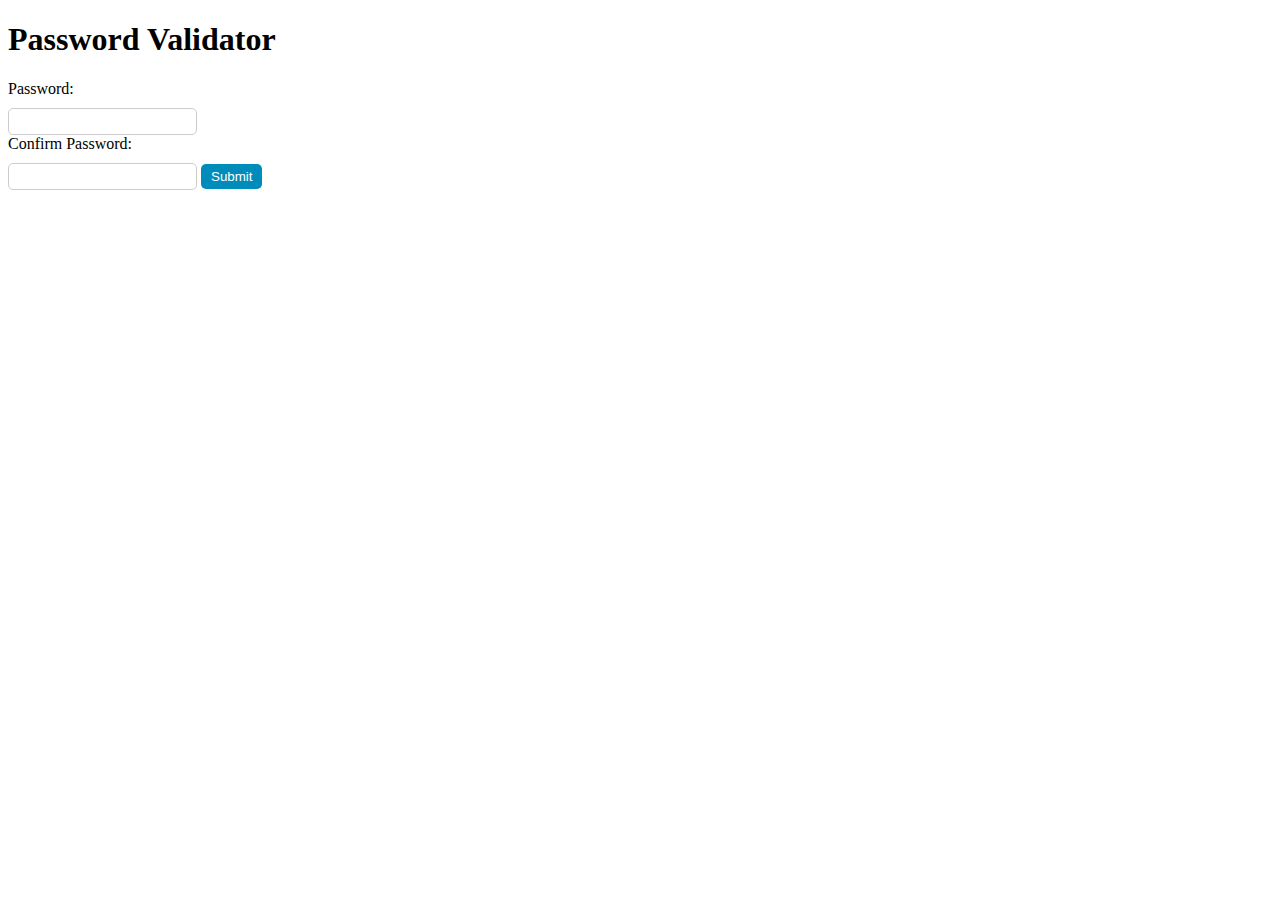
<file: 01 password validator/index.html>
<!DOCTYPE html>
<html lang="en">
<head>
    <meta charset="UTF-8">
    <meta http-equiv="X-UA-Compatible" content="IE=edge">
    <meta name="viewport" content="width=device-width, initial-scale=1.0">
    <link rel="stylesheet" href="./style.css">
    <title>Password validator</title>
</head>
<body>
    <h1>Password Validator</h1>
    <form onsubmit="return validatePasswords()">
        <label for="password">Password:</label>
        <input type="password" id="password" name="password" required>
        <label for="confirm-password">Confirm Password:</label>
        <input type="password" id="confirm-password" name="confirm-password" required>
        <button type="submit">Submit</button>
    </form>
    <div id="message" class="message"></div>

</body>
    <script src="./password_validator.js"></script>
</html>
</file>
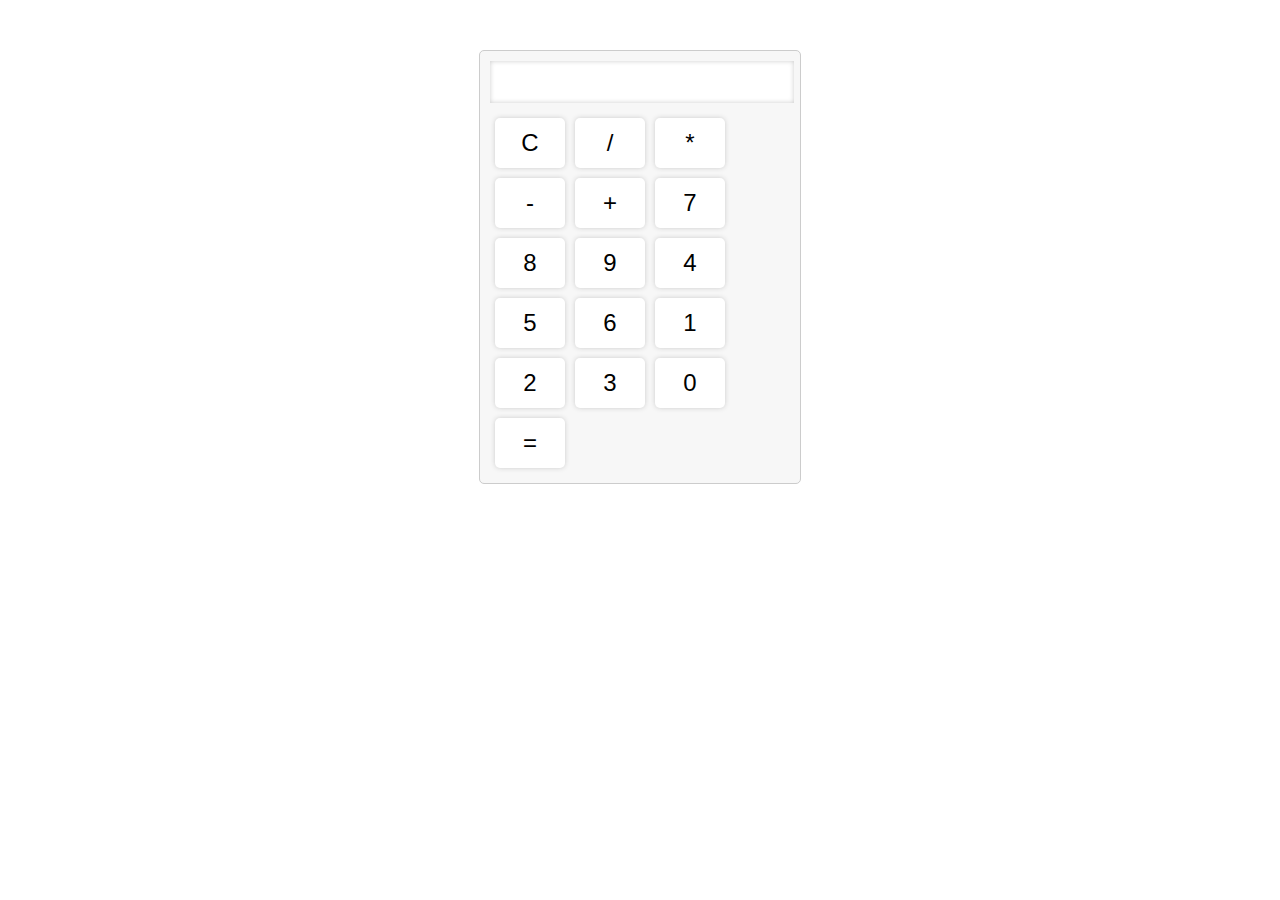
<file: 02 calculator/index.html>
<!DOCTYPE html>
<html lang="en">
<head>
    <meta charset="UTF-8">
    <meta http-equiv="X-UA-Compatible" content="IE=edge">
    <meta name="viewport" content="width=device-width, initial-scale=1.0">
    <title>Calculator</title>
    <link rel="stylesheet" href="style.css">
</head>
<body>
    <div class="calculator">
        <div class="screen">
            <input type="text" id="result" disabled>
        </div>
        <div class="buttons">
            <button onclick="clearResult()">C</button>
            <button onclick="appendValue('/')">/</button>
            <button onclick="appendValue('*')">*</button>
            <button onclick="appendValue('-')">-</button>
            <button onclick="appendValue('+')">+</button>
            <button onclick="appendValue('7')">7</button>
            <button onclick="appendValue('8')">8</button>
            <button onclick="appendValue('9')">9</button>
            <button onclick="appendValue('4')">4</button>
            <button onclick="appendValue('5')">5</button>
            <button onclick="appendValue('6')">6</button>
            <button onclick="appendValue('1')">1</button>
            <button onclick="appendValue('2')">2</button>
            <button onclick="appendValue('3')">3</button>
            <button onclick="appendValue('0')">0</button>
            <button onclick="calculate()">=</button>
        </div>
    </div>

</body>
<script src="./script.js"></script>
</html>
</file>
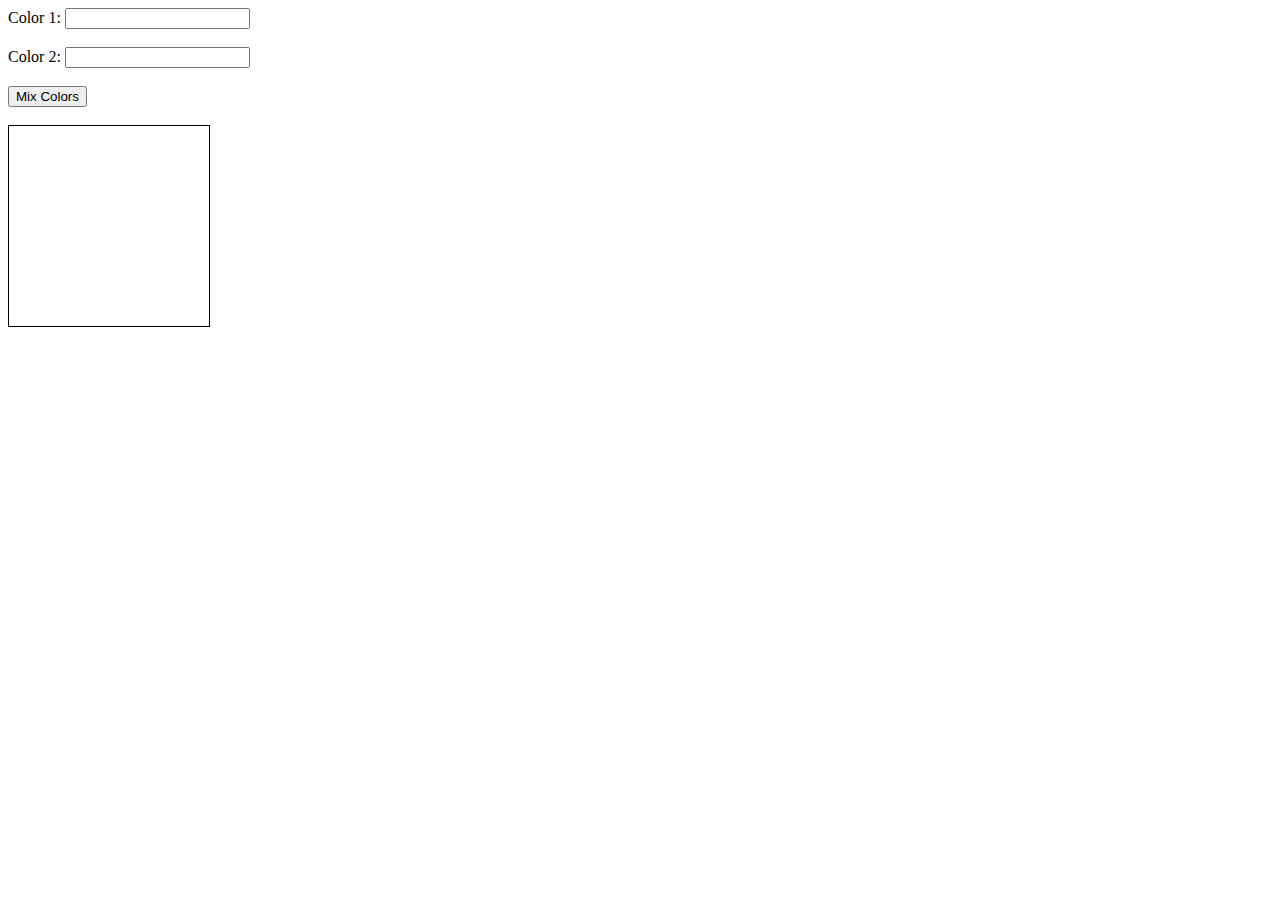
<file: 03 Color Mixer/index.html>
<!DOCTYPE html>
<html lang="en">

<head>
    <meta charset="UTF-8">
    <meta http-equiv="X-UA-Compatible" content="IE=edge">
    <meta name="viewport" content="width=device-width, initial-scale=1.0">
    <title>Color Mixer</title>
    <style>
        #color-mixed {
            width: 200px;
            height: 200px;
            border: 1px solid black;
        }
    </style>

</head>

<body>
    <form>
        <label for="color1">Color 1:</label>
        <input type="text" id="color1" name="color1"><br><br>
        <label for="color2">Color 2:</label>
        <input type="text" id="color2" name="color2"><br><br>
        <button type="button" onclick="mixColors()">Mix Colors</button><br><br>
        <div id="color-mixed"></div>
    </form>
</body>
<script src="./script.js"></script>

</html>
</file>
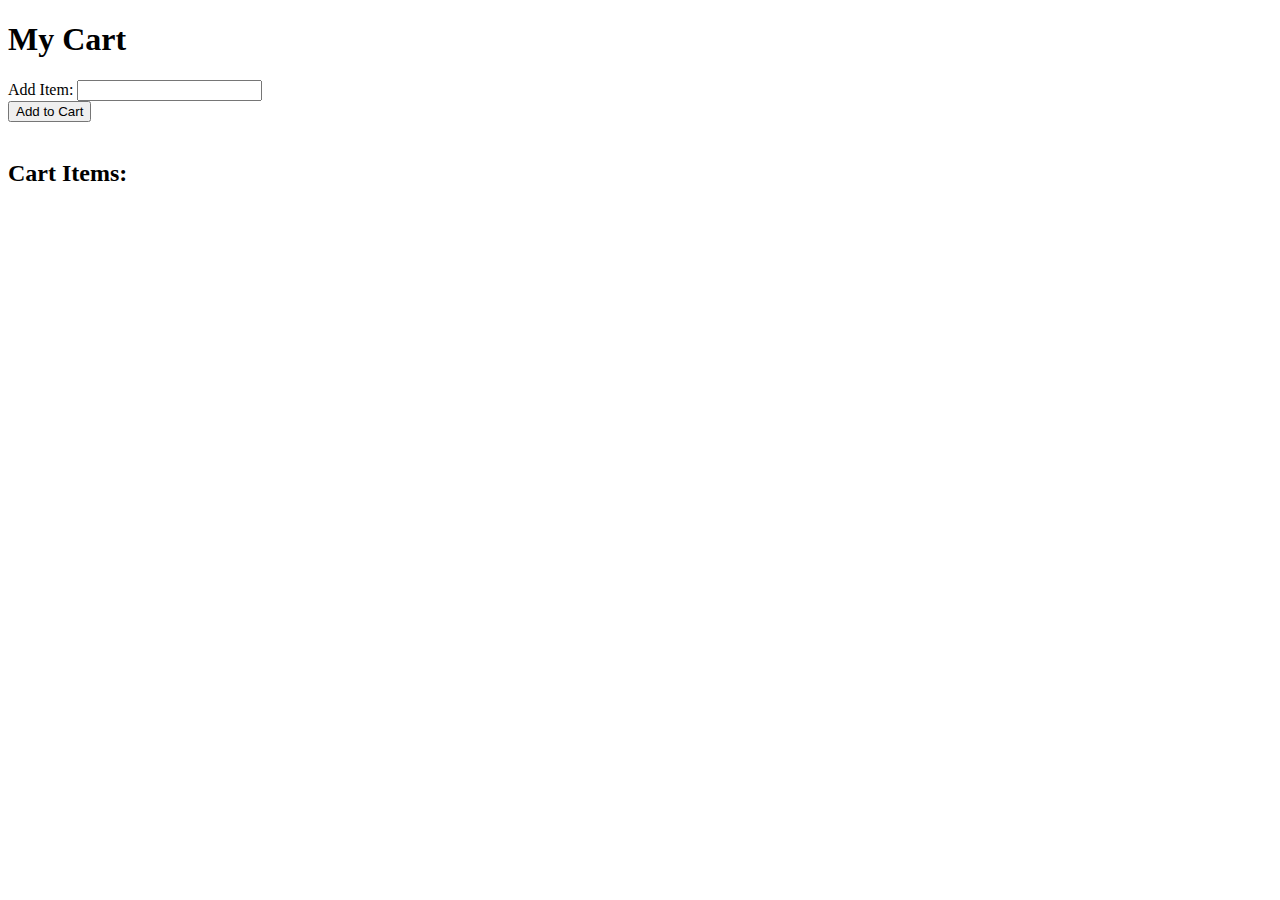
<file: 07 Remove Duplicates/index.html>
<!DOCTYPE html>
<html lang="en">
<head>
    <meta charset="UTF-8">
    <meta http-equiv="X-UA-Compatible" content="IE=edge">
    <meta name="viewport" content="width=device-width, initial-scale=1.0">
    <title>Remove duplicate</title>
</head>
<body>
<h1>My Cart</h1>
<form>
    <label for="item">Add Item:</label>
    <input type="text" id="item" name="item">
    <br>
    <input type="button" value="Add to Cart" onclick="addItem()">
</form>
<br>
<h2>Cart Items:</h2>
<ul id="cart"></ul>
</body>
<script src="./script.js"></script>
</html>
</file>
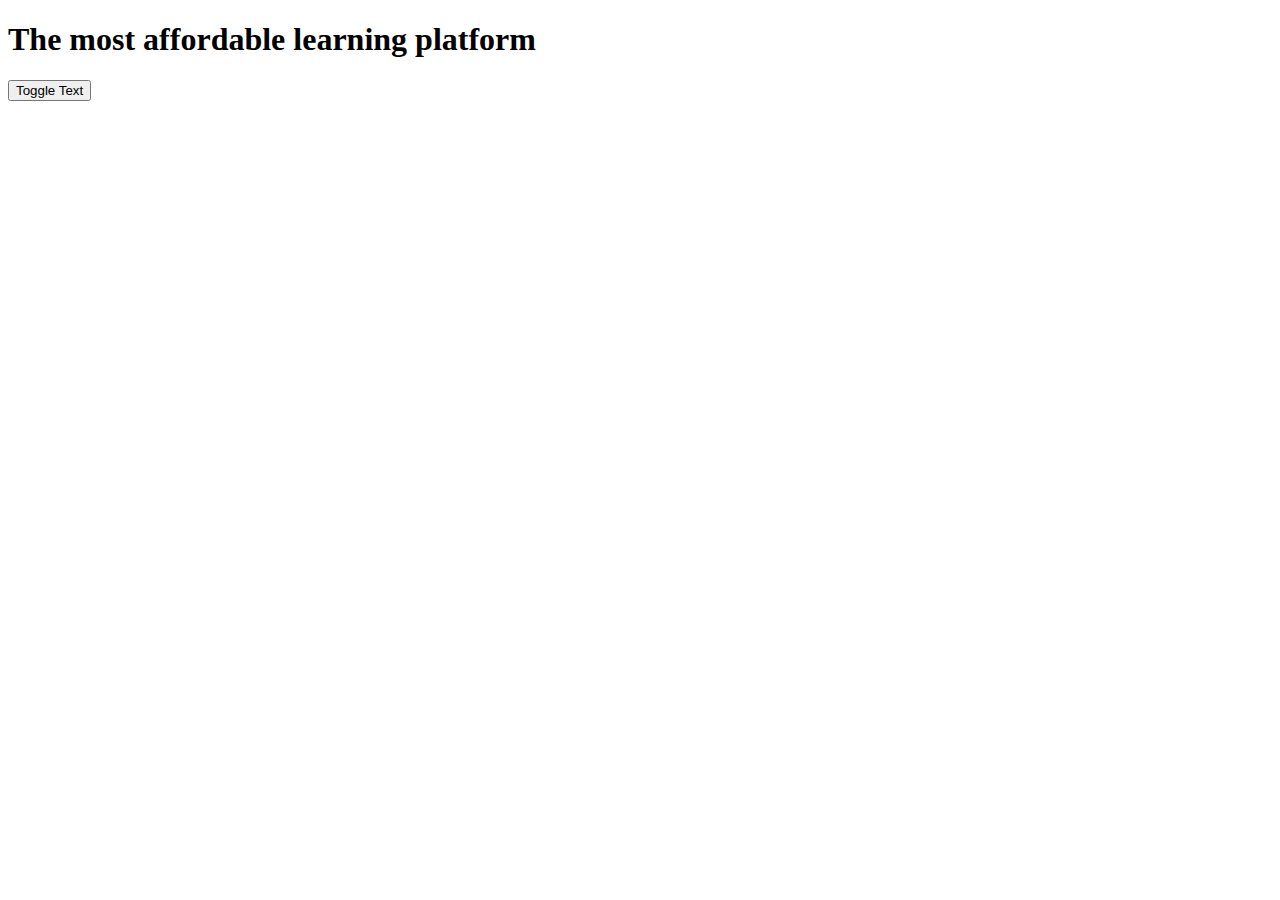
<file: 18 Change Text on Button click/index.html>
<!DOCTYPE html>
<html lang="en">
<head>
    <meta charset="UTF-8">
    <meta http-equiv="X-UA-Compatible" content="IE=edge">
    <meta name="viewport" content="width=device-width, initial-scale=1.0">
    <title>Change Text on Button Click</title>
    </head>
    
    <body>
        <h1 id="heading">The most affordable learning platform</h1>
        <button id="toggleBtn">Toggle Text</button>
        <script src="./script.js">

        </script>
    </body>
</file>
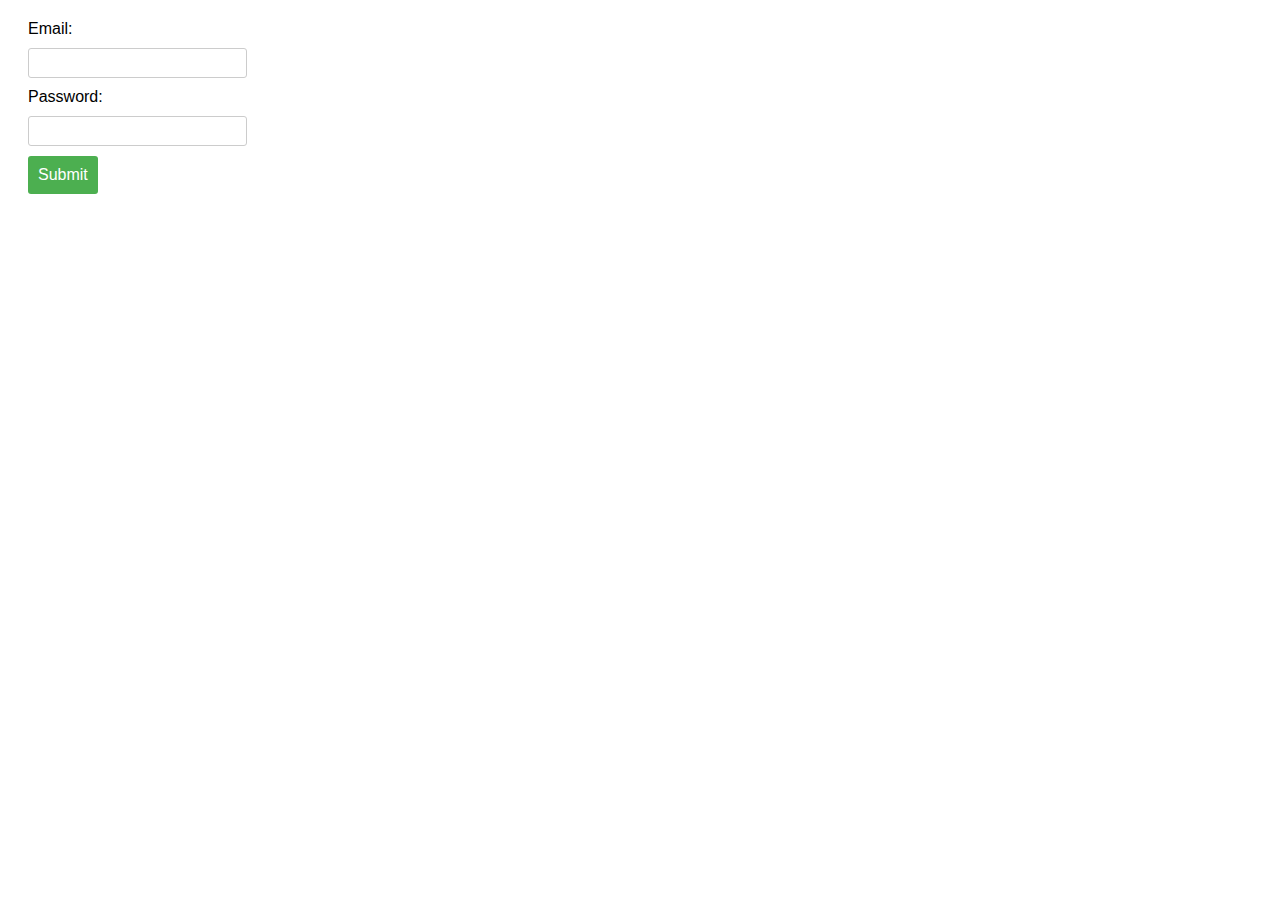
<file: 19 Validate Password/index.html>
<!DOCTYPE html>
<html lang="en">
<head>
    <meta charset="UTF-8">
    <meta http-equiv="X-UA-Compatible" content="IE=edge">
    <meta name="viewport" content="width=device-width, initial-scale=1.0">
    <title>Validate Password</title>
    <link rel="stylesheet" href="./style.css">
</head>

<body>
    <form>
        <label for="email">Email:</label>
        <input type="text" id="email" name="email">
        <br>
        <label for="password">Password:</label>
        <input type="password" id="password" name="password">
        <br>
        <button type="submit">Submit</button>
    </form>
    <p id="message"></p>
    <script src="./script.js"></script>
</body>

</html>
</file>
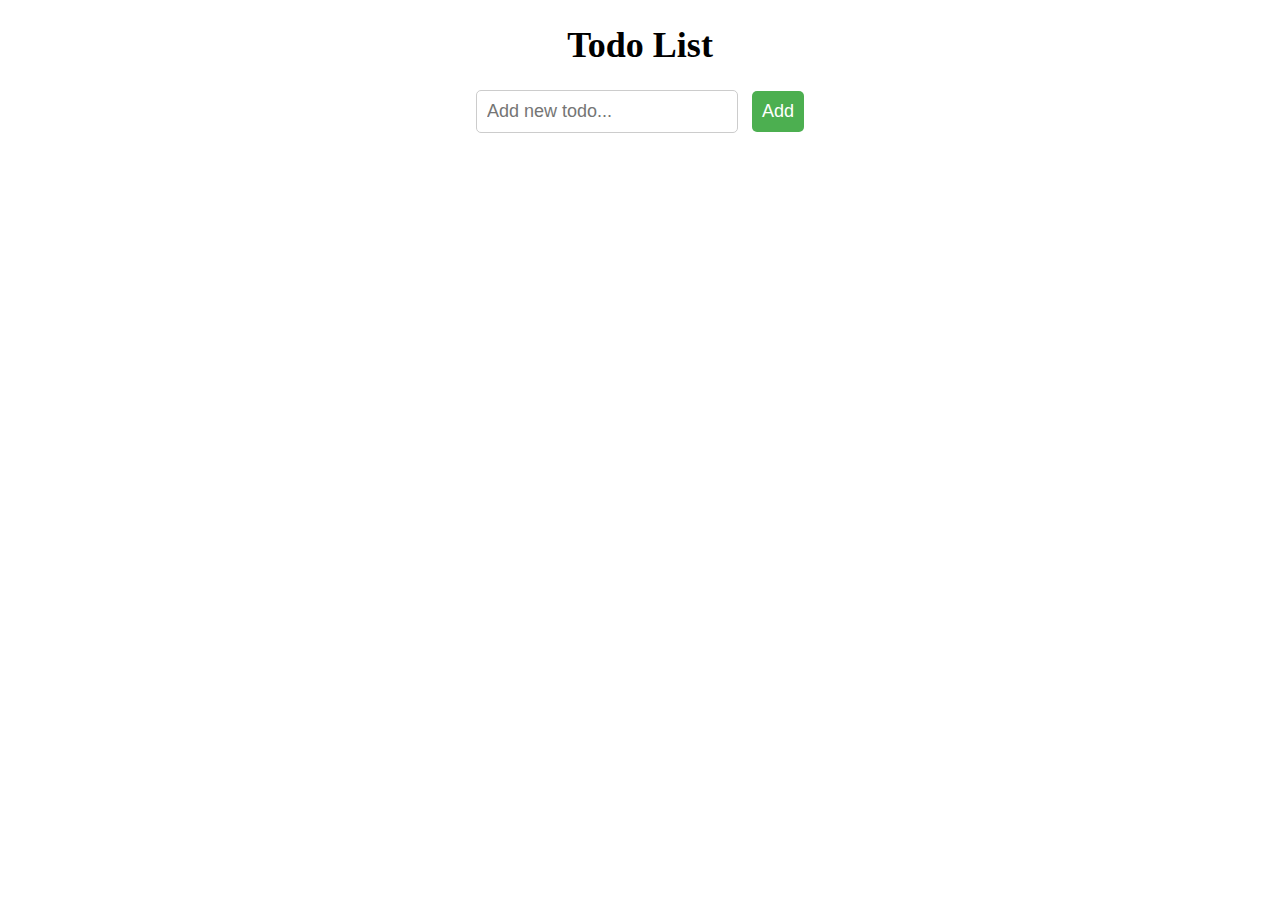
<file: 21 TODO App/index.html>
<!DOCTYPE html>
<html lang="en">
<head>
    <meta charset="UTF-8">
    <meta http-equiv="X-UA-Compatible" content="IE=edge">
    <meta name="viewport" content="width=device-width, initial-scale=1.0">
    <title>Todo List</title>
    <link rel="stylesheet" type="text/css" href="style.css">
    </head>
    
    <body>
        <div id="container">
            <h1>Todo List</h1>
            <input type="text" id="todo-input" placeholder="Add new todo...">
            <button id="add-todo-btn">Add</button>
            <ul id="todo-list"></ul>
        </div>
    
        <script src="script.js"></script>
    
</body>
</html>
</file>
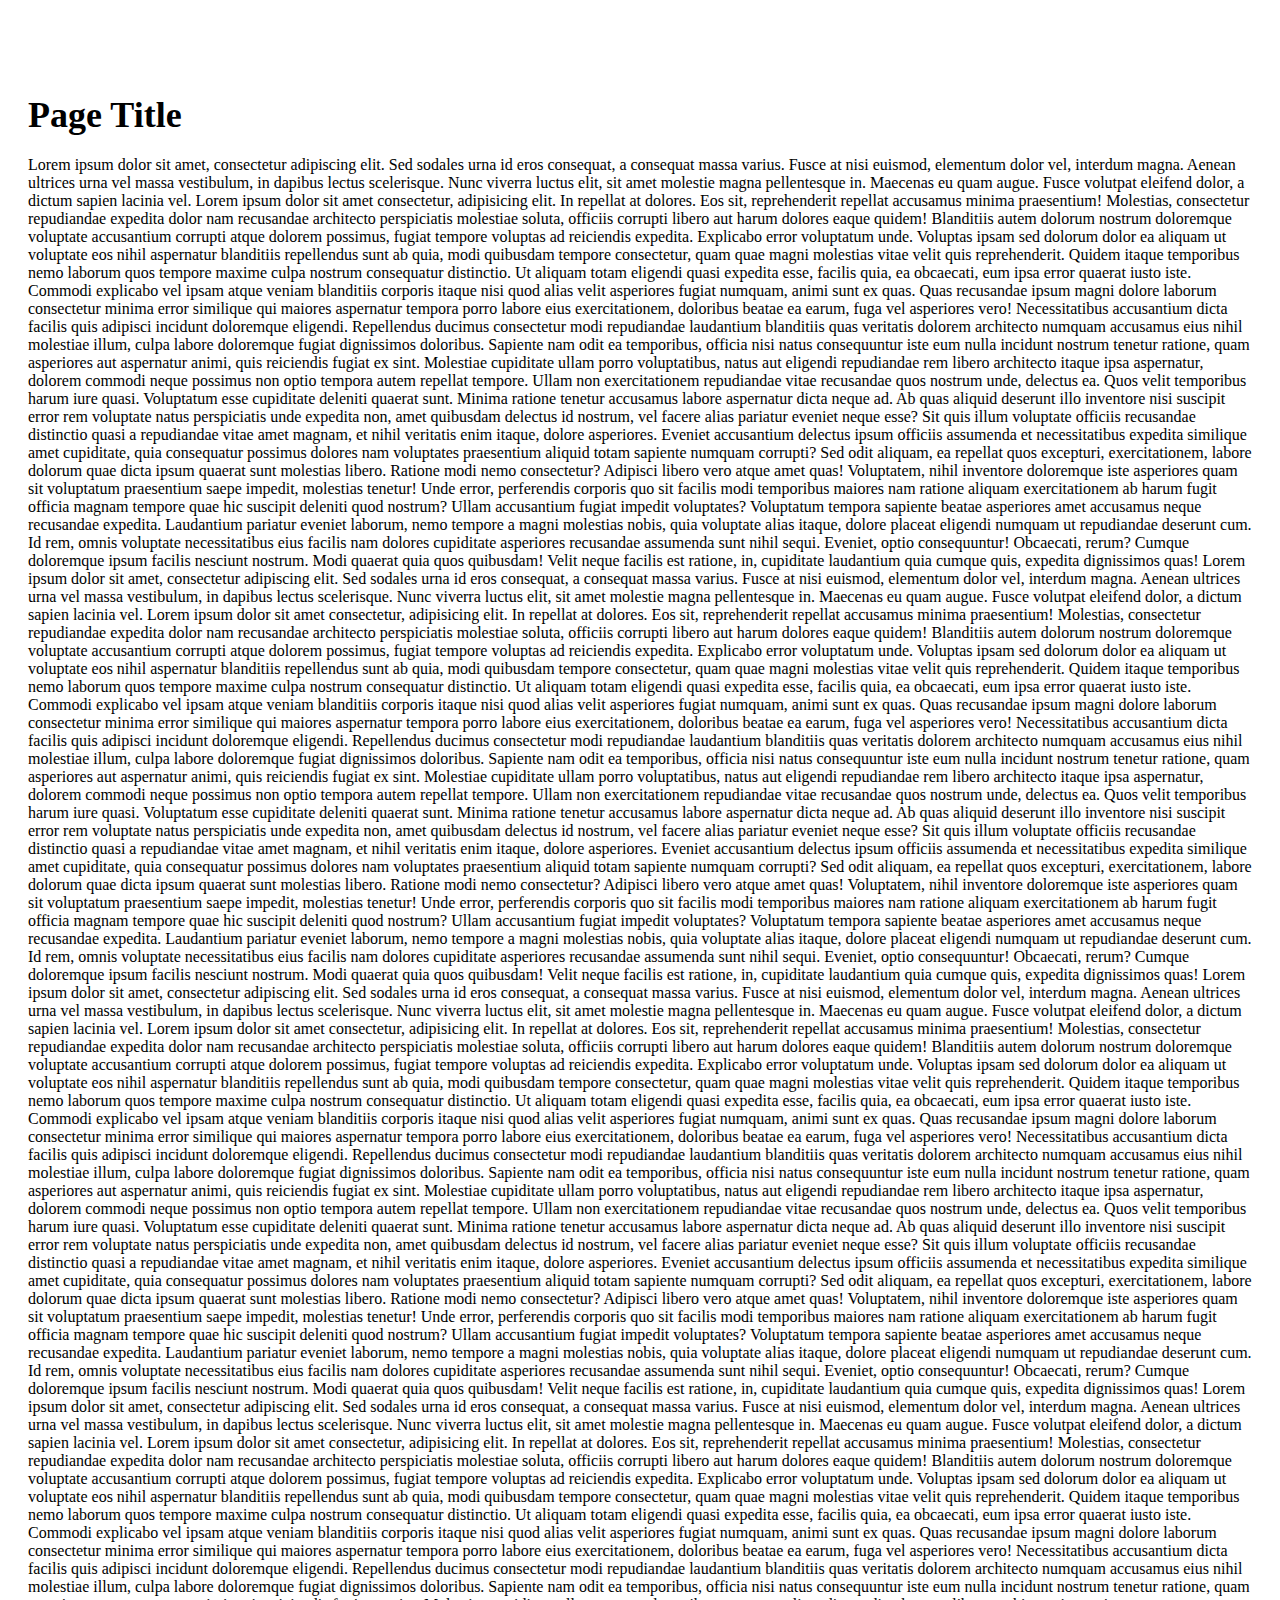
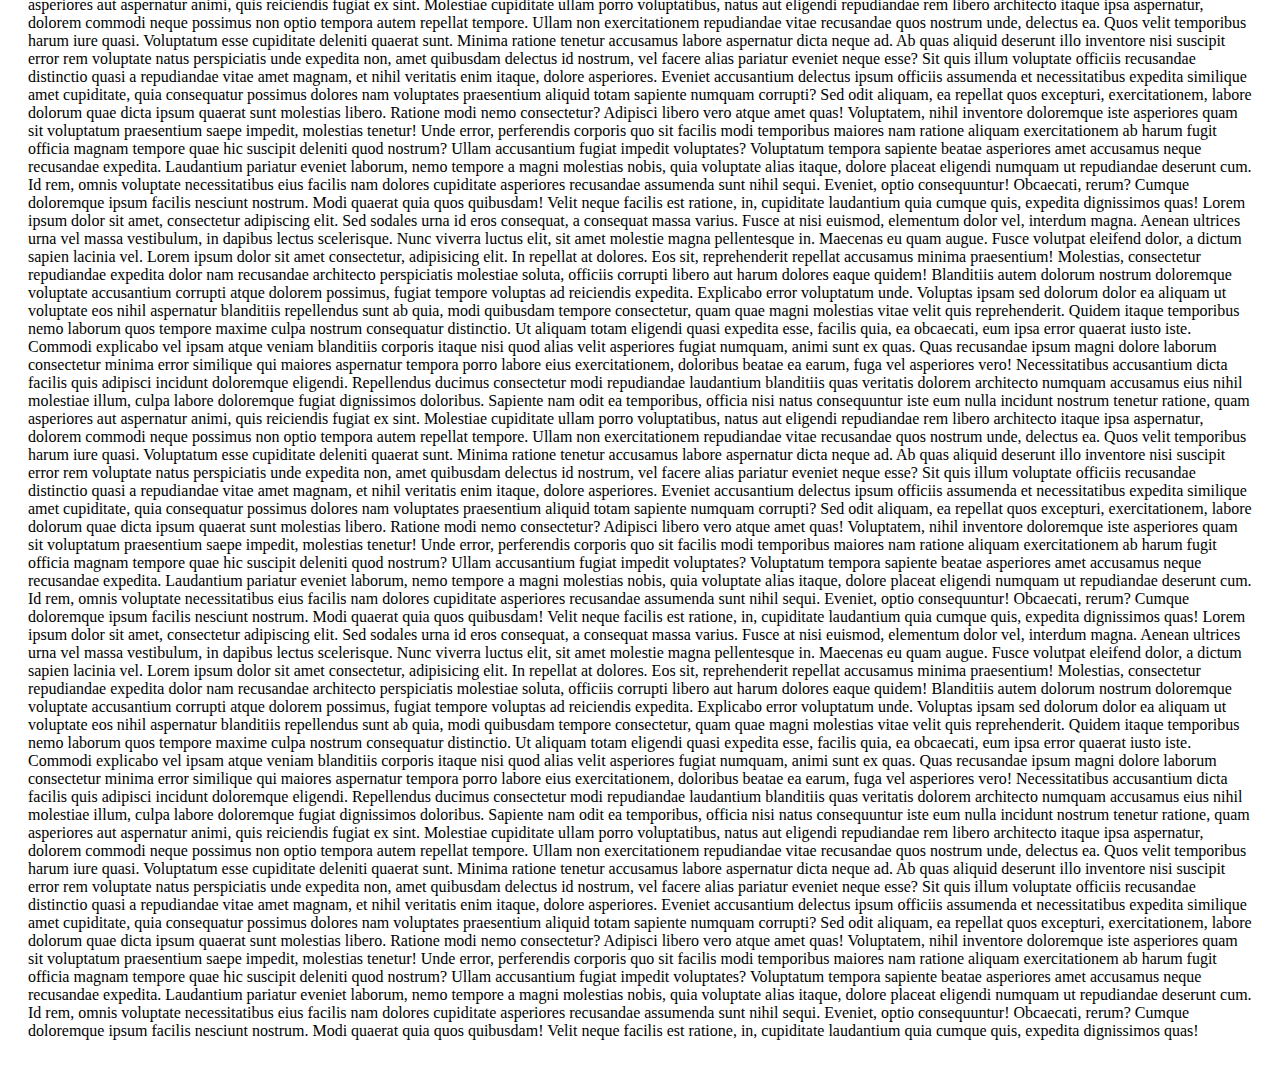
<file: 22 Progress Bar/index.html>
<!DOCTYPE html>
<html lang="en">
<head>
    <meta charset="UTF-8">
    <meta http-equiv="X-UA-Compatible" content="IE=edge">
    <meta name="viewport" content="width=device-width, initial-scale=1.0">
    <title>Progress Bar</title>
    <link rel="stylesheet" type="text/css" href="style.css">
    </head>
    
    <body>
        <div id="progress-bar"></div>
    
        <div id="content">
            <h1>Page Title</h1>
            <p>Lorem ipsum dolor sit amet, consectetur adipiscing elit. Sed sodales urna id eros consequat, a consequat
                massa varius. Fusce at nisi euismod, elementum dolor vel, interdum magna. Aenean ultrices urna vel massa
                vestibulum, in dapibus lectus scelerisque. Nunc viverra luctus elit, sit amet molestie magna pellentesque
                in. Maecenas eu quam augue. Fusce volutpat eleifend dolor, a dictum sapien lacinia vel.
            Lorem ipsum dolor sit amet consectetur, adipisicing elit. In repellat at dolores. Eos sit,
             reprehenderit repellat accusamus minima praesentium! Molestias, consectetur repudiandae expedita 
             dolor nam recusandae architecto perspiciatis molestiae soluta, officiis corrupti libero aut harum 
             dolores eaque quidem! Blanditiis autem dolorum nostrum doloremque voluptate accusantium corrupti 
             atque dolorem possimus, fugiat tempore voluptas ad reiciendis expedita. Explicabo error voluptatum 
             unde. Voluptas ipsam sed dolorum dolor ea aliquam ut voluptate eos nihil aspernatur blanditiis
              repellendus sunt ab quia, modi quibusdam tempore consectetur, quam quae magni molestias vitae
               velit quis reprehenderit. Quidem itaque temporibus nemo laborum quos tempore maxime culpa
                nostrum consequatur distinctio. Ut aliquam totam eligendi quasi expedita esse, facilis 
                quia, ea obcaecati, eum ipsa error quaerat iusto iste. Commodi explicabo vel ipsam atque 
                veniam blanditiis corporis itaque nisi quod alias velit asperiores fugiat numquam, animi 
                sunt ex quas. Quas recusandae ipsum magni dolore laborum consectetur minima error similique 
                qui maiores aspernatur tempora porro labore eius exercitationem, doloribus beatae ea earum, 
                fuga vel asperiores vero! Necessitatibus accusantium dicta facilis quis adipisci incidunt 
                doloremque eligendi. Repellendus ducimus consectetur modi repudiandae laudantium blanditiis
                 quas veritatis dolorem architecto numquam accusamus eius nihil molestiae illum, culpa labore
                  doloremque fugiat dignissimos doloribus. Sapiente nam odit ea temporibus, officia nisi natus
                   consequuntur iste eum nulla incidunt nostrum tenetur ratione, quam asperiores aut aspernatur
                    animi, quis reiciendis fugiat ex sint. Molestiae cupiditate ullam porro voluptatibus, natus
                     aut eligendi repudiandae rem libero architecto itaque ipsa aspernatur, dolorem commodi neque 
                     possimus non optio tempora autem repellat tempore. Ullam non exercitationem repudiandae vitae
                      recusandae quos nostrum unde, delectus ea. Quos velit temporibus harum iure quasi.
                       Voluptatum esse cupiditate deleniti quaerat sunt. Minima ratione tenetur accusamus 
                       labore aspernatur dicta neque ad. Ab quas aliquid deserunt illo inventore nisi suscipit
                        error rem voluptate natus perspiciatis unde expedita non, amet quibusdam delectus id 
                        nostrum, vel facere alias pariatur eveniet neque esse? Sit quis illum voluptate officiis
                         recusandae distinctio quasi a repudiandae vitae amet magnam, et nihil veritatis enim 
                         itaque, dolore asperiores. Eveniet accusantium delectus ipsum officiis assumenda et 
                         necessitatibus expedita similique amet cupiditate, quia consequatur possimus dolores
                          nam voluptates praesentium aliquid totam sapiente numquam corrupti? Sed odit aliquam, 
                          ea repellat quos excepturi, exercitationem, labore dolorum quae dicta ipsum quaerat 
                          sunt molestias libero. Ratione modi nemo consectetur? Adipisci libero vero atque
                           amet quas! Voluptatem, nihil inventore doloremque iste asperiores quam sit 
                           voluptatum praesentium saepe impedit, molestias tenetur! Unde error, perferendis 
                           corporis quo sit facilis modi temporibus maiores nam ratione aliquam exercitationem
                            ab harum fugit officia magnam tempore quae hic suscipit deleniti quod nostrum? Ullam 
                            accusantium fugiat impedit voluptates? Voluptatum tempora sapiente beatae asperiores 
                            amet accusamus neque recusandae expedita. Laudantium pariatur eveniet laborum, nemo 
                            tempore a magni molestias nobis, quia voluptate alias itaque, dolore placeat eligendi
                             numquam ut repudiandae deserunt cum. Id rem, omnis voluptate necessitatibus eius 
                             facilis nam dolores cupiditate asperiores recusandae assumenda sunt nihil sequi. 
                             Eveniet, optio consequuntur! Obcaecati, rerum? Cumque doloremque ipsum facilis 
                             nesciunt nostrum. Modi quaerat quia quos quibusdam! Velit neque facilis est ratione,
                              in, cupiditate laudantium quia cumque quis, expedita dignissimos quas!
                            Lorem ipsum dolor sit amet, consectetur adipiscing elit. Sed sodales urna id eros consequat, a consequat
                            massa varius. Fusce at nisi euismod, elementum dolor vel, interdum magna. Aenean ultrices urna vel massa
                            vestibulum, in dapibus lectus scelerisque. Nunc viverra luctus elit, sit amet molestie magna pellentesque
                            in. Maecenas eu quam augue. Fusce volutpat eleifend dolor, a dictum sapien lacinia vel.
                            Lorem ipsum dolor sit amet consectetur, adipisicing elit. In repellat at dolores. Eos sit,
                            reprehenderit repellat accusamus minima praesentium! Molestias, consectetur repudiandae expedita
                            dolor nam recusandae architecto perspiciatis molestiae soluta, officiis corrupti libero aut harum
                            dolores eaque quidem! Blanditiis autem dolorum nostrum doloremque voluptate accusantium corrupti
                            atque dolorem possimus, fugiat tempore voluptas ad reiciendis expedita. Explicabo error voluptatum
                            unde. Voluptas ipsam sed dolorum dolor ea aliquam ut voluptate eos nihil aspernatur blanditiis
                            repellendus sunt ab quia, modi quibusdam tempore consectetur, quam quae magni molestias vitae
                            velit quis reprehenderit. Quidem itaque temporibus nemo laborum quos tempore maxime culpa
                            nostrum consequatur distinctio. Ut aliquam totam eligendi quasi expedita esse, facilis
                            quia, ea obcaecati, eum ipsa error quaerat iusto iste. Commodi explicabo vel ipsam atque
                            veniam blanditiis corporis itaque nisi quod alias velit asperiores fugiat numquam, animi
                            sunt ex quas. Quas recusandae ipsum magni dolore laborum consectetur minima error similique
                            qui maiores aspernatur tempora porro labore eius exercitationem, doloribus beatae ea earum,
                            fuga vel asperiores vero! Necessitatibus accusantium dicta facilis quis adipisci incidunt
                            doloremque eligendi. Repellendus ducimus consectetur modi repudiandae laudantium blanditiis
                            quas veritatis dolorem architecto numquam accusamus eius nihil molestiae illum, culpa labore
                            doloremque fugiat dignissimos doloribus. Sapiente nam odit ea temporibus, officia nisi natus
                            consequuntur iste eum nulla incidunt nostrum tenetur ratione, quam asperiores aut aspernatur
                            animi, quis reiciendis fugiat ex sint. Molestiae cupiditate ullam porro voluptatibus, natus
                            aut eligendi repudiandae rem libero architecto itaque ipsa aspernatur, dolorem commodi neque
                            possimus non optio tempora autem repellat tempore. Ullam non exercitationem repudiandae vitae
                            recusandae quos nostrum unde, delectus ea. Quos velit temporibus harum iure quasi.
                            Voluptatum esse cupiditate deleniti quaerat sunt. Minima ratione tenetur accusamus
                            labore aspernatur dicta neque ad. Ab quas aliquid deserunt illo inventore nisi suscipit
                            error rem voluptate natus perspiciatis unde expedita non, amet quibusdam delectus id
                            nostrum, vel facere alias pariatur eveniet neque esse? Sit quis illum voluptate officiis
                            recusandae distinctio quasi a repudiandae vitae amet magnam, et nihil veritatis enim
                            itaque, dolore asperiores. Eveniet accusantium delectus ipsum officiis assumenda et
                            necessitatibus expedita similique amet cupiditate, quia consequatur possimus dolores
                            nam voluptates praesentium aliquid totam sapiente numquam corrupti? Sed odit aliquam,
                            ea repellat quos excepturi, exercitationem, labore dolorum quae dicta ipsum quaerat
                            sunt molestias libero. Ratione modi nemo consectetur? Adipisci libero vero atque
                            amet quas! Voluptatem, nihil inventore doloremque iste asperiores quam sit
                            voluptatum praesentium saepe impedit, molestias tenetur! Unde error, perferendis
                            corporis quo sit facilis modi temporibus maiores nam ratione aliquam exercitationem
                            ab harum fugit officia magnam tempore quae hic suscipit deleniti quod nostrum? Ullam
                            accusantium fugiat impedit voluptates? Voluptatum tempora sapiente beatae asperiores
                            amet accusamus neque recusandae expedita. Laudantium pariatur eveniet laborum, nemo
                            tempore a magni molestias nobis, quia voluptate alias itaque, dolore placeat eligendi
                            numquam ut repudiandae deserunt cum. Id rem, omnis voluptate necessitatibus eius
                            facilis nam dolores cupiditate asperiores recusandae assumenda sunt nihil sequi.
                            Eveniet, optio consequuntur! Obcaecati, rerum? Cumque doloremque ipsum facilis
                            nesciunt nostrum. Modi quaerat quia quos quibusdam! Velit neque facilis est ratione,
                            in, cupiditate laudantium quia cumque quis, expedita dignissimos quas!
                        Lorem ipsum dolor sit amet, consectetur adipiscing elit. Sed sodales urna id eros consequat, a consequat
                        massa varius. Fusce at nisi euismod, elementum dolor vel, interdum magna. Aenean ultrices urna vel massa
                        vestibulum, in dapibus lectus scelerisque. Nunc viverra luctus elit, sit amet molestie magna pellentesque
                        in. Maecenas eu quam augue. Fusce volutpat eleifend dolor, a dictum sapien lacinia vel.
                        Lorem ipsum dolor sit amet consectetur, adipisicing elit. In repellat at dolores. Eos sit,
                        reprehenderit repellat accusamus minima praesentium! Molestias, consectetur repudiandae expedita
                        dolor nam recusandae architecto perspiciatis molestiae soluta, officiis corrupti libero aut harum
                        dolores eaque quidem! Blanditiis autem dolorum nostrum doloremque voluptate accusantium corrupti
                        atque dolorem possimus, fugiat tempore voluptas ad reiciendis expedita. Explicabo error voluptatum
                        unde. Voluptas ipsam sed dolorum dolor ea aliquam ut voluptate eos nihil aspernatur blanditiis
                        repellendus sunt ab quia, modi quibusdam tempore consectetur, quam quae magni molestias vitae
                        velit quis reprehenderit. Quidem itaque temporibus nemo laborum quos tempore maxime culpa
                        nostrum consequatur distinctio. Ut aliquam totam eligendi quasi expedita esse, facilis
                        quia, ea obcaecati, eum ipsa error quaerat iusto iste. Commodi explicabo vel ipsam atque
                        veniam blanditiis corporis itaque nisi quod alias velit asperiores fugiat numquam, animi
                        sunt ex quas. Quas recusandae ipsum magni dolore laborum consectetur minima error similique
                        qui maiores aspernatur tempora porro labore eius exercitationem, doloribus beatae ea earum,
                        fuga vel asperiores vero! Necessitatibus accusantium dicta facilis quis adipisci incidunt
                        doloremque eligendi. Repellendus ducimus consectetur modi repudiandae laudantium blanditiis
                        quas veritatis dolorem architecto numquam accusamus eius nihil molestiae illum, culpa labore
                        doloremque fugiat dignissimos doloribus. Sapiente nam odit ea temporibus, officia nisi natus
                        consequuntur iste eum nulla incidunt nostrum tenetur ratione, quam asperiores aut aspernatur
                        animi, quis reiciendis fugiat ex sint. Molestiae cupiditate ullam porro voluptatibus, natus
                        aut eligendi repudiandae rem libero architecto itaque ipsa aspernatur, dolorem commodi neque
                        possimus non optio tempora autem repellat tempore. Ullam non exercitationem repudiandae vitae
                        recusandae quos nostrum unde, delectus ea. Quos velit temporibus harum iure quasi.
                        Voluptatum esse cupiditate deleniti quaerat sunt. Minima ratione tenetur accusamus
                        labore aspernatur dicta neque ad. Ab quas aliquid deserunt illo inventore nisi suscipit
                        error rem voluptate natus perspiciatis unde expedita non, amet quibusdam delectus id
                        nostrum, vel facere alias pariatur eveniet neque esse? Sit quis illum voluptate officiis
                        recusandae distinctio quasi a repudiandae vitae amet magnam, et nihil veritatis enim
                        itaque, dolore asperiores. Eveniet accusantium delectus ipsum officiis assumenda et
                        necessitatibus expedita similique amet cupiditate, quia consequatur possimus dolores
                        nam voluptates praesentium aliquid totam sapiente numquam corrupti? Sed odit aliquam,
                        ea repellat quos excepturi, exercitationem, labore dolorum quae dicta ipsum quaerat
                        sunt molestias libero. Ratione modi nemo consectetur? Adipisci libero vero atque
                        amet quas! Voluptatem, nihil inventore doloremque iste asperiores quam sit
                        voluptatum praesentium saepe impedit, molestias tenetur! Unde error, perferendis
                        corporis quo sit facilis modi temporibus maiores nam ratione aliquam exercitationem
                        ab harum fugit officia magnam tempore quae hic suscipit deleniti quod nostrum? Ullam
                        accusantium fugiat impedit voluptates? Voluptatum tempora sapiente beatae asperiores
                        amet accusamus neque recusandae expedita. Laudantium pariatur eveniet laborum, nemo
                        tempore a magni molestias nobis, quia voluptate alias itaque, dolore placeat eligendi
                        numquam ut repudiandae deserunt cum. Id rem, omnis voluptate necessitatibus eius
                        facilis nam dolores cupiditate asperiores recusandae assumenda sunt nihil sequi.
                        Eveniet, optio consequuntur! Obcaecati, rerum? Cumque doloremque ipsum facilis
                        nesciunt nostrum. Modi quaerat quia quos quibusdam! Velit neque facilis est ratione,
                        in, cupiditate laudantium quia cumque quis, expedita dignissimos quas!
                        Lorem ipsum dolor sit amet, consectetur adipiscing elit. Sed sodales urna id eros consequat, a consequat
                        massa varius. Fusce at nisi euismod, elementum dolor vel, interdum magna. Aenean ultrices urna vel massa
                        vestibulum, in dapibus lectus scelerisque. Nunc viverra luctus elit, sit amet molestie magna pellentesque
                        in. Maecenas eu quam augue. Fusce volutpat eleifend dolor, a dictum sapien lacinia vel.
                        Lorem ipsum dolor sit amet consectetur, adipisicing elit. In repellat at dolores. Eos sit,
                        reprehenderit repellat accusamus minima praesentium! Molestias, consectetur repudiandae expedita
                        dolor nam recusandae architecto perspiciatis molestiae soluta, officiis corrupti libero aut harum
                        dolores eaque quidem! Blanditiis autem dolorum nostrum doloremque voluptate accusantium corrupti
                        atque dolorem possimus, fugiat tempore voluptas ad reiciendis expedita. Explicabo error voluptatum
                        unde. Voluptas ipsam sed dolorum dolor ea aliquam ut voluptate eos nihil aspernatur blanditiis
                        repellendus sunt ab quia, modi quibusdam tempore consectetur, quam quae magni molestias vitae
                        velit quis reprehenderit. Quidem itaque temporibus nemo laborum quos tempore maxime culpa
                        nostrum consequatur distinctio. Ut aliquam totam eligendi quasi expedita esse, facilis
                        quia, ea obcaecati, eum ipsa error quaerat iusto iste. Commodi explicabo vel ipsam atque
                        veniam blanditiis corporis itaque nisi quod alias velit asperiores fugiat numquam, animi
                        sunt ex quas. Quas recusandae ipsum magni dolore laborum consectetur minima error similique
                        qui maiores aspernatur tempora porro labore eius exercitationem, doloribus beatae ea earum,
                        fuga vel asperiores vero! Necessitatibus accusantium dicta facilis quis adipisci incidunt
                        doloremque eligendi. Repellendus ducimus consectetur modi repudiandae laudantium blanditiis
                        quas veritatis dolorem architecto numquam accusamus eius nihil molestiae illum, culpa labore
                        doloremque fugiat dignissimos doloribus. Sapiente nam odit ea temporibus, officia nisi natus
                        consequuntur iste eum nulla incidunt nostrum tenetur ratione, quam asperiores aut aspernatur
                        animi, quis reiciendis fugiat ex sint. Molestiae cupiditate ullam porro voluptatibus, natus
                        aut eligendi repudiandae rem libero architecto itaque ipsa aspernatur, dolorem commodi neque
                        possimus non optio tempora autem repellat tempore. Ullam non exercitationem repudiandae vitae
                        recusandae quos nostrum unde, delectus ea. Quos velit temporibus harum iure quasi.
                        Voluptatum esse cupiditate deleniti quaerat sunt. Minima ratione tenetur accusamus
                        labore aspernatur dicta neque ad. Ab quas aliquid deserunt illo inventore nisi suscipit
                        error rem voluptate natus perspiciatis unde expedita non, amet quibusdam delectus id
                        nostrum, vel facere alias pariatur eveniet neque esse? Sit quis illum voluptate officiis
                        recusandae distinctio quasi a repudiandae vitae amet magnam, et nihil veritatis enim
                        itaque, dolore asperiores. Eveniet accusantium delectus ipsum officiis assumenda et
                        necessitatibus expedita similique amet cupiditate, quia consequatur possimus dolores
                        nam voluptates praesentium aliquid totam sapiente numquam corrupti? Sed odit aliquam,
                        ea repellat quos excepturi, exercitationem, labore dolorum quae dicta ipsum quaerat
                        sunt molestias libero. Ratione modi nemo consectetur? Adipisci libero vero atque
                        amet quas! Voluptatem, nihil inventore doloremque iste asperiores quam sit
                        voluptatum praesentium saepe impedit, molestias tenetur! Unde error, perferendis
                        corporis quo sit facilis modi temporibus maiores nam ratione aliquam exercitationem
                        ab harum fugit officia magnam tempore quae hic suscipit deleniti quod nostrum? Ullam
                        accusantium fugiat impedit voluptates? Voluptatum tempora sapiente beatae asperiores
                        amet accusamus neque recusandae expedita. Laudantium pariatur eveniet laborum, nemo
                        tempore a magni molestias nobis, quia voluptate alias itaque, dolore placeat eligendi
                        numquam ut repudiandae deserunt cum. Id rem, omnis voluptate necessitatibus eius
                        facilis nam dolores cupiditate asperiores recusandae assumenda sunt nihil sequi.
                        Eveniet, optio consequuntur! Obcaecati, rerum? Cumque doloremque ipsum facilis
                        nesciunt nostrum. Modi quaerat quia quos quibusdam! Velit neque facilis est ratione,
                        in, cupiditate laudantium quia cumque quis, expedita dignissimos quas!
                    Lorem ipsum dolor sit amet, consectetur adipiscing elit. Sed sodales urna id eros consequat, a consequat
                    massa varius. Fusce at nisi euismod, elementum dolor vel, interdum magna. Aenean ultrices urna vel massa
                    vestibulum, in dapibus lectus scelerisque. Nunc viverra luctus elit, sit amet molestie magna pellentesque
                    in. Maecenas eu quam augue. Fusce volutpat eleifend dolor, a dictum sapien lacinia vel.
                    Lorem ipsum dolor sit amet consectetur, adipisicing elit. In repellat at dolores. Eos sit,
                    reprehenderit repellat accusamus minima praesentium! Molestias, consectetur repudiandae expedita
                    dolor nam recusandae architecto perspiciatis molestiae soluta, officiis corrupti libero aut harum
                    dolores eaque quidem! Blanditiis autem dolorum nostrum doloremque voluptate accusantium corrupti
                    atque dolorem possimus, fugiat tempore voluptas ad reiciendis expedita. Explicabo error voluptatum
                    unde. Voluptas ipsam sed dolorum dolor ea aliquam ut voluptate eos nihil aspernatur blanditiis
                    repellendus sunt ab quia, modi quibusdam tempore consectetur, quam quae magni molestias vitae
                    velit quis reprehenderit. Quidem itaque temporibus nemo laborum quos tempore maxime culpa
                    nostrum consequatur distinctio. Ut aliquam totam eligendi quasi expedita esse, facilis
                    quia, ea obcaecati, eum ipsa error quaerat iusto iste. Commodi explicabo vel ipsam atque
                    veniam blanditiis corporis itaque nisi quod alias velit asperiores fugiat numquam, animi
                    sunt ex quas. Quas recusandae ipsum magni dolore laborum consectetur minima error similique
                    qui maiores aspernatur tempora porro labore eius exercitationem, doloribus beatae ea earum,
                    fuga vel asperiores vero! Necessitatibus accusantium dicta facilis quis adipisci incidunt
                    doloremque eligendi. Repellendus ducimus consectetur modi repudiandae laudantium blanditiis
                    quas veritatis dolorem architecto numquam accusamus eius nihil molestiae illum, culpa labore
                    doloremque fugiat dignissimos doloribus. Sapiente nam odit ea temporibus, officia nisi natus
                    consequuntur iste eum nulla incidunt nostrum tenetur ratione, quam asperiores aut aspernatur
                    animi, quis reiciendis fugiat ex sint. Molestiae cupiditate ullam porro voluptatibus, natus
                    aut eligendi repudiandae rem libero architecto itaque ipsa aspernatur, dolorem commodi neque
                    possimus non optio tempora autem repellat tempore. Ullam non exercitationem repudiandae vitae
                    recusandae quos nostrum unde, delectus ea. Quos velit temporibus harum iure quasi.
                    Voluptatum esse cupiditate deleniti quaerat sunt. Minima ratione tenetur accusamus
                    labore aspernatur dicta neque ad. Ab quas aliquid deserunt illo inventore nisi suscipit
                    error rem voluptate natus perspiciatis unde expedita non, amet quibusdam delectus id
                    nostrum, vel facere alias pariatur eveniet neque esse? Sit quis illum voluptate officiis
                    recusandae distinctio quasi a repudiandae vitae amet magnam, et nihil veritatis enim
                    itaque, dolore asperiores. Eveniet accusantium delectus ipsum officiis assumenda et
                    necessitatibus expedita similique amet cupiditate, quia consequatur possimus dolores
                    nam voluptates praesentium aliquid totam sapiente numquam corrupti? Sed odit aliquam,
                    ea repellat quos excepturi, exercitationem, labore dolorum quae dicta ipsum quaerat
                    sunt molestias libero. Ratione modi nemo consectetur? Adipisci libero vero atque
                    amet quas! Voluptatem, nihil inventore doloremque iste asperiores quam sit
                    voluptatum praesentium saepe impedit, molestias tenetur! Unde error, perferendis
                    corporis quo sit facilis modi temporibus maiores nam ratione aliquam exercitationem
                    ab harum fugit officia magnam tempore quae hic suscipit deleniti quod nostrum? Ullam
                    accusantium fugiat impedit voluptates? Voluptatum tempora sapiente beatae asperiores
                    amet accusamus neque recusandae expedita. Laudantium pariatur eveniet laborum, nemo
                    tempore a magni molestias nobis, quia voluptate alias itaque, dolore placeat eligendi
                    numquam ut repudiandae deserunt cum. Id rem, omnis voluptate necessitatibus eius
                    facilis nam dolores cupiditate asperiores recusandae assumenda sunt nihil sequi.
                    Eveniet, optio consequuntur! Obcaecati, rerum? Cumque doloremque ipsum facilis
                    nesciunt nostrum. Modi quaerat quia quos quibusdam! Velit neque facilis est ratione,
                    in, cupiditate laudantium quia cumque quis, expedita dignissimos quas!
                Lorem ipsum dolor sit amet, consectetur adipiscing elit. Sed sodales urna id eros consequat, a consequat
                massa varius. Fusce at nisi euismod, elementum dolor vel, interdum magna. Aenean ultrices urna vel massa
                vestibulum, in dapibus lectus scelerisque. Nunc viverra luctus elit, sit amet molestie magna pellentesque
                in. Maecenas eu quam augue. Fusce volutpat eleifend dolor, a dictum sapien lacinia vel.
                Lorem ipsum dolor sit amet consectetur, adipisicing elit. In repellat at dolores. Eos sit,
                reprehenderit repellat accusamus minima praesentium! Molestias, consectetur repudiandae expedita
                dolor nam recusandae architecto perspiciatis molestiae soluta, officiis corrupti libero aut harum
                dolores eaque quidem! Blanditiis autem dolorum nostrum doloremque voluptate accusantium corrupti
                atque dolorem possimus, fugiat tempore voluptas ad reiciendis expedita. Explicabo error voluptatum
                unde. Voluptas ipsam sed dolorum dolor ea aliquam ut voluptate eos nihil aspernatur blanditiis
                repellendus sunt ab quia, modi quibusdam tempore consectetur, quam quae magni molestias vitae
                velit quis reprehenderit. Quidem itaque temporibus nemo laborum quos tempore maxime culpa
                nostrum consequatur distinctio. Ut aliquam totam eligendi quasi expedita esse, facilis
                quia, ea obcaecati, eum ipsa error quaerat iusto iste. Commodi explicabo vel ipsam atque
                veniam blanditiis corporis itaque nisi quod alias velit asperiores fugiat numquam, animi
                sunt ex quas. Quas recusandae ipsum magni dolore laborum consectetur minima error similique
                qui maiores aspernatur tempora porro labore eius exercitationem, doloribus beatae ea earum,
                fuga vel asperiores vero! Necessitatibus accusantium dicta facilis quis adipisci incidunt
                doloremque eligendi. Repellendus ducimus consectetur modi repudiandae laudantium blanditiis
                quas veritatis dolorem architecto numquam accusamus eius nihil molestiae illum, culpa labore
                doloremque fugiat dignissimos doloribus. Sapiente nam odit ea temporibus, officia nisi natus
                consequuntur iste eum nulla incidunt nostrum tenetur ratione, quam asperiores aut aspernatur
                animi, quis reiciendis fugiat ex sint. Molestiae cupiditate ullam porro voluptatibus, natus
                aut eligendi repudiandae rem libero architecto itaque ipsa aspernatur, dolorem commodi neque
                possimus non optio tempora autem repellat tempore. Ullam non exercitationem repudiandae vitae
                recusandae quos nostrum unde, delectus ea. Quos velit temporibus harum iure quasi.
                Voluptatum esse cupiditate deleniti quaerat sunt. Minima ratione tenetur accusamus
                labore aspernatur dicta neque ad. Ab quas aliquid deserunt illo inventore nisi suscipit
                error rem voluptate natus perspiciatis unde expedita non, amet quibusdam delectus id
                nostrum, vel facere alias pariatur eveniet neque esse? Sit quis illum voluptate officiis
                recusandae distinctio quasi a repudiandae vitae amet magnam, et nihil veritatis enim
                itaque, dolore asperiores. Eveniet accusantium delectus ipsum officiis assumenda et
                necessitatibus expedita similique amet cupiditate, quia consequatur possimus dolores
                nam voluptates praesentium aliquid totam sapiente numquam corrupti? Sed odit aliquam,
                ea repellat quos excepturi, exercitationem, labore dolorum quae dicta ipsum quaerat
                sunt molestias libero. Ratione modi nemo consectetur? Adipisci libero vero atque
                amet quas! Voluptatem, nihil inventore doloremque iste asperiores quam sit
                voluptatum praesentium saepe impedit, molestias tenetur! Unde error, perferendis
                corporis quo sit facilis modi temporibus maiores nam ratione aliquam exercitationem
                ab harum fugit officia magnam tempore quae hic suscipit deleniti quod nostrum? Ullam
                accusantium fugiat impedit voluptates? Voluptatum tempora sapiente beatae asperiores
                amet accusamus neque recusandae expedita. Laudantium pariatur eveniet laborum, nemo
                tempore a magni molestias nobis, quia voluptate alias itaque, dolore placeat eligendi
                numquam ut repudiandae deserunt cum. Id rem, omnis voluptate necessitatibus eius
                facilis nam dolores cupiditate asperiores recusandae assumenda sunt nihil sequi.
                Eveniet, optio consequuntur! Obcaecati, rerum? Cumque doloremque ipsum facilis
                nesciunt nostrum. Modi quaerat quia quos quibusdam! Velit neque facilis est ratione,
                in, cupiditate laudantium quia cumque quis, expedita dignissimos quas!</p>
            <!-- add more content here -->
        </div>
    
        <script src="./script.js"></script>
    
</body>
</html>
</file>
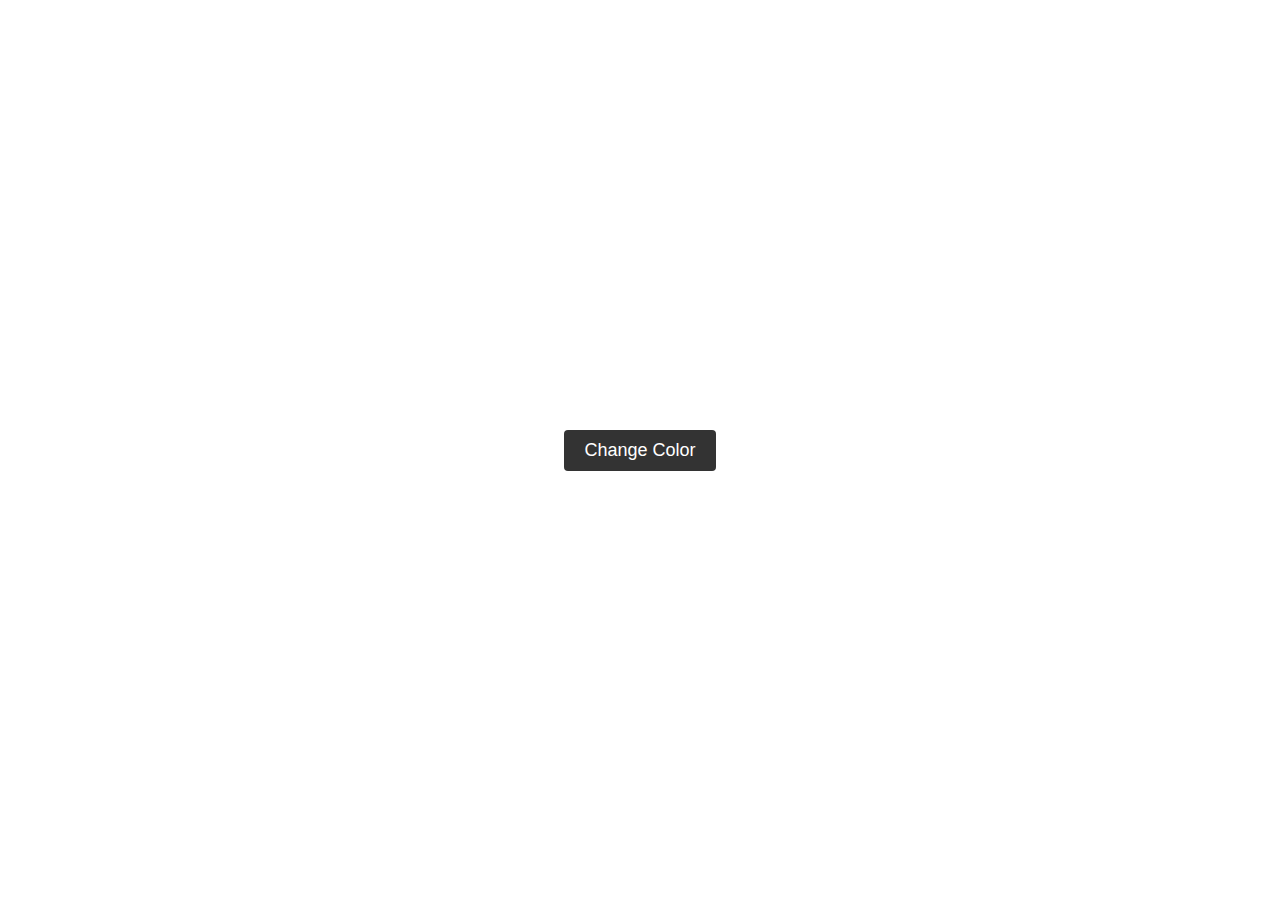
<file: 23  Change the color on click/index.html>
<!DOCTYPE html>
<html lang="en">
<head>
    <meta charset="UTF-8">
    <meta http-equiv="X-UA-Compatible" content="IE=edge">
    <meta name="viewport" content="width=device-width, initial-scale=1.0">
    <title>Change Color on Click</title>
    <link rel="stylesheet" href="./style.css">
</head>
<body>
    <button id="color-button">Change Color</button>
    
    <script src="./script.js"></script>
</body>
</html>
</file>
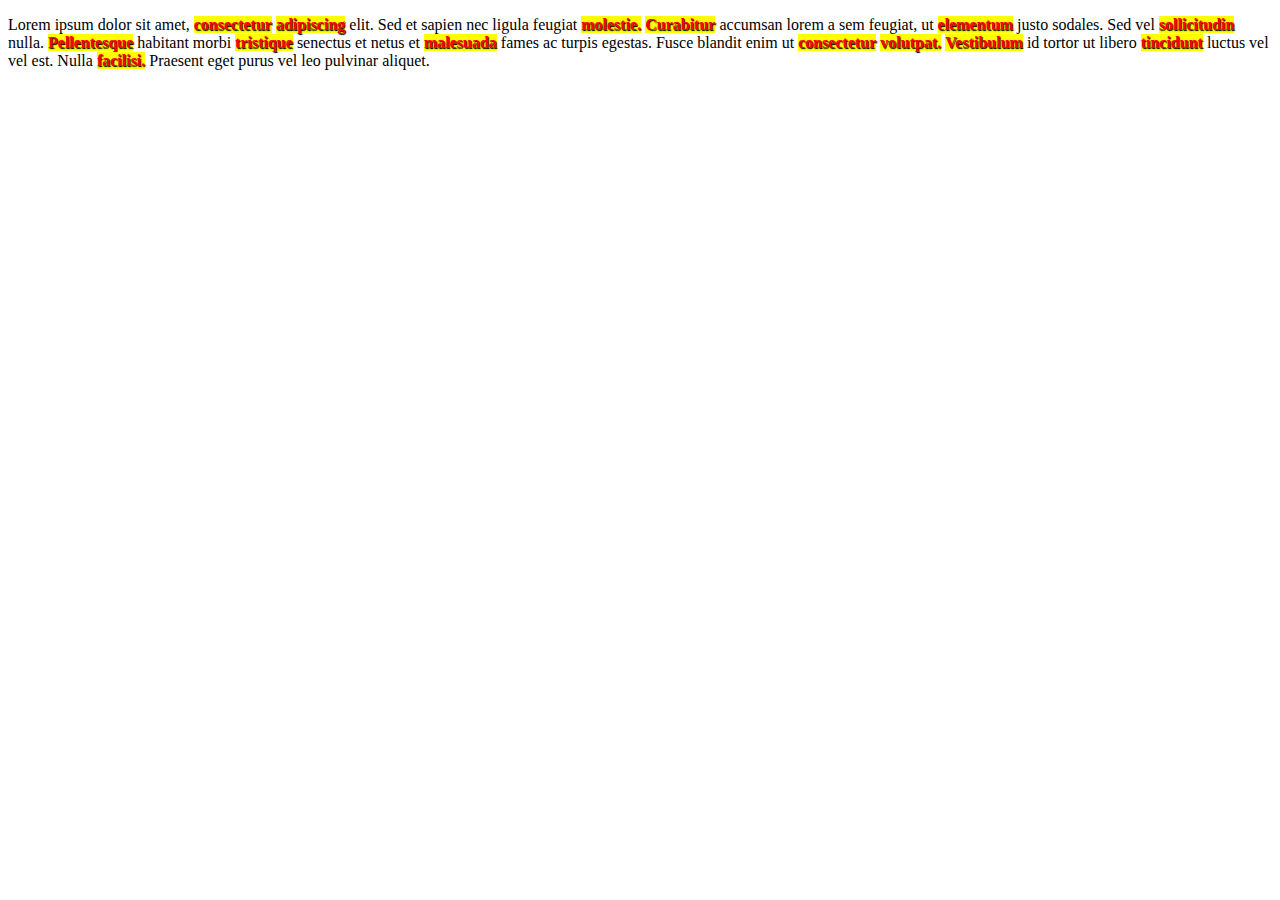
<file: 24 Text Highlighting/index.html>
<!DOCTYPE html>
<html lang="en">
<head>
    <meta charset="UTF-8">
    <meta http-equiv="X-UA-Compatible" content="IE=edge">
    <meta name="viewport" content="width=device-width, initial-scale=1.0">
    <title>Text Highlighting</title>
    <style>
        .highlight {
        background-color: yellow;
        font-weight: bold;
        color: red;
        text-shadow: 1px 1px 1px black;
      }
    </style>
    </head>
    
    <body>
        <p id="text">
            Lorem ipsum dolor sit amet, consectetur adipiscing elit. Sed et sapien nec
            ligula feugiat molestie. Curabitur accumsan lorem a sem feugiat, ut
            elementum justo sodales. Sed vel sollicitudin nulla. Pellentesque habitant
            morbi tristique senectus et netus et malesuada fames ac turpis egestas.
            Fusce blandit enim ut consectetur volutpat. Vestibulum id tortor ut libero
            tincidunt luctus vel vel est. Nulla facilisi. Praesent eget purus vel leo
            pulvinar aliquet.
        </p>
    
        <script src="./script.js"></script>
</body>
</html>
</file>
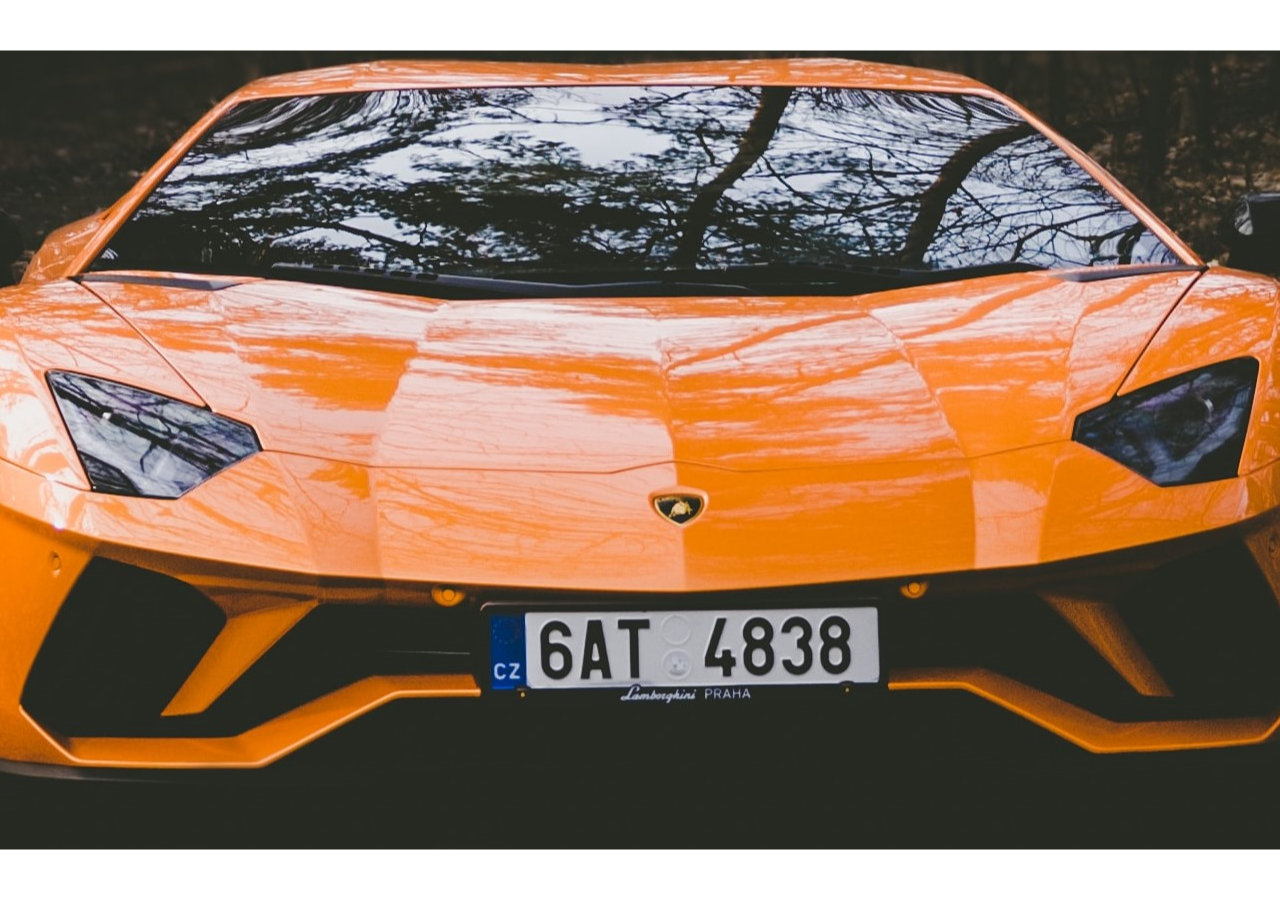
<file: 25 Move the Image/index.html>
<!DOCTYPE html>
<html lang="en">
<head>
    <meta charset="UTF-8">
    <meta http-equiv="X-UA-Compatible" content="IE=edge">
    <meta name="viewport" content="width=device-width, initial-scale=1.0">
    <title>Move the Image</title>
    <link rel="stylesheet" href="./style.css">
    <style>
        #image {
            position: absolute;
            top: 50%;
            left: 50%;
            transform: translate(-50%, -50%);
        }
    </style>
    </head>
    
    <body>
        <img id="image" src="./image/img.jpg" alt="no preview" >
    
        <script src="./script.js"></script>
</body>
</html>
</file>
<file: 01 password validator/style.css>
label {
        display: block;
        margin-bottom: 10px;
      }
      input[type="password"] {
        padding: 5px;
        border: 1px solid #ccc;
        border-radius: 5px;
      }
      button[type="submit"] {
        padding: 5px 10px;
        background-color: #008CBA;
        color: #fff;
        border: none;
        border-radius: 5px;
        cursor: pointer;
      }
      .message {
        margin-top: 10px;
      }
      .success {
        color: green;
      }
      .error {
        color: red;
      }
</file>
<file: 02 calculator/style.css>
.calculator {
  width: 300px;
  margin: 50px auto;
  padding: 10px;
  background-color: #f4f4f4bb;
  border: 1px solid #ccc;
  border-radius: 5px;
}

.screen {
  width: 100%;
  margin-bottom: 10px;
}

input[type="text"] {
  width: 100%;
  height: 40px;
  font-size: 24px;
  text-align: right;
  border: none;
  background-color: #fff;
  box-shadow: inset 0 0 5px #ccc;
}

.buttons {
  display: flex;
  flex-wrap: wrap;
}

button {
  width: 70px;
  height: 50px;
  font-size: 24px;
  margin: 5px;
  border: none;
  background-color: #fff;
  box-shadow: 0 0 5px #ccc;
  border-radius: 5px;
  cursor: pointer;
}

button:hover {
  background-color: #f4f4f4;
}
</file>
<file: 19 Validate Password/style.css>
body {
      font-family: Arial, sans-serif;
    }

    form {
      margin: 20px;
    }

    label {
      display: block;
      margin-bottom: 10px;
    }

    input[type="text"], input[type="password"] {
      padding: 5px;
      font-size: 16px;
      border-radius: 3px;
      border: 1px solid #ccc;
      margin-bottom: 10px;
    }

    button[type="submit"] {
      padding: 10px;
      font-size: 16px;
      background-color: #4CAF50;
      color: #fff;
      border: none;
      border-radius: 3px;
      cursor: pointer;
    }

    button[type="submit"]:hover {
      background-color: #3e8e41;
    }

    #message {
      margin: 20px;
      font-size: 18px;
      font-weight: bold;
    }

    #message.invalid {
      color: red;
    }

    #message.valid {
      color: green;
    }
</file>
<file: 21 TODO App/style.css>
#container {
  width: 400px;
  margin: 0 auto;
  text-align: center;
}

h1 {
  font-size: 36px;
}

#todo-input {
  width: 60%;
  padding: 10px;
  font-size: 18px;
  border-radius: 5px;
  border: 1px solid #ccc;
  margin-right: 10px;
}

#add-todo-btn {
  padding: 10px;
  font-size: 18px;
  border-radius: 5px;
  background-color: #4CAF50;
  color: #fff;
  border: none;
  cursor: pointer;
}

ul {
  list-style: none;
  padding: 0;
  margin: 0;
  text-align: left;
}

li {
  padding: 10px;
  font-size: 18px;
  border-radius: 5px;
  background-color: #f2f2f2;
  margin-bottom: 10px;
}

li.done {
  background-color: #4CAF50;
  color: #fff;
  text-decoration: line-through;
}
</file>
<file: 22 Progress Bar/style.css>
#progress-bar {
  position: fixed;
  top: 0;
  left: 0;
  height: 5px;
  background-color: #ccc;
  width: 0%;
  transition: width 0.2s ease-in-out;
}

#content {
  margin-top: 50px;
  padding: 20px;
}

h1 {
  font-size: 36px;
  margin-bottom: 20px;
}
</file>
<file: 23  Change the color on click/style.css>
body {
        margin: 0;
        padding: 0;
        height: 100vh;
        display: flex;
        justify-content: center;
        align-items: center;
        transition: background-color 0.5s ease-in-out;
      }

      button {
        padding: 10px 20px;
        font-size: 18px;
        background-color: #333;
        color: #fff;
        border: none;
        border-radius: 4px;
        cursor: pointer;
        transition: background-color 0.2s ease-in-out;
      }

      button:hover {
        background-color: #555;
      }
</file>
<file: 25 Move the Image/style.css>
#image {
  position: absolute;
  top: 50%;
  left: 50%;
  transform: translate(-50%, -50%);
}
</file>
